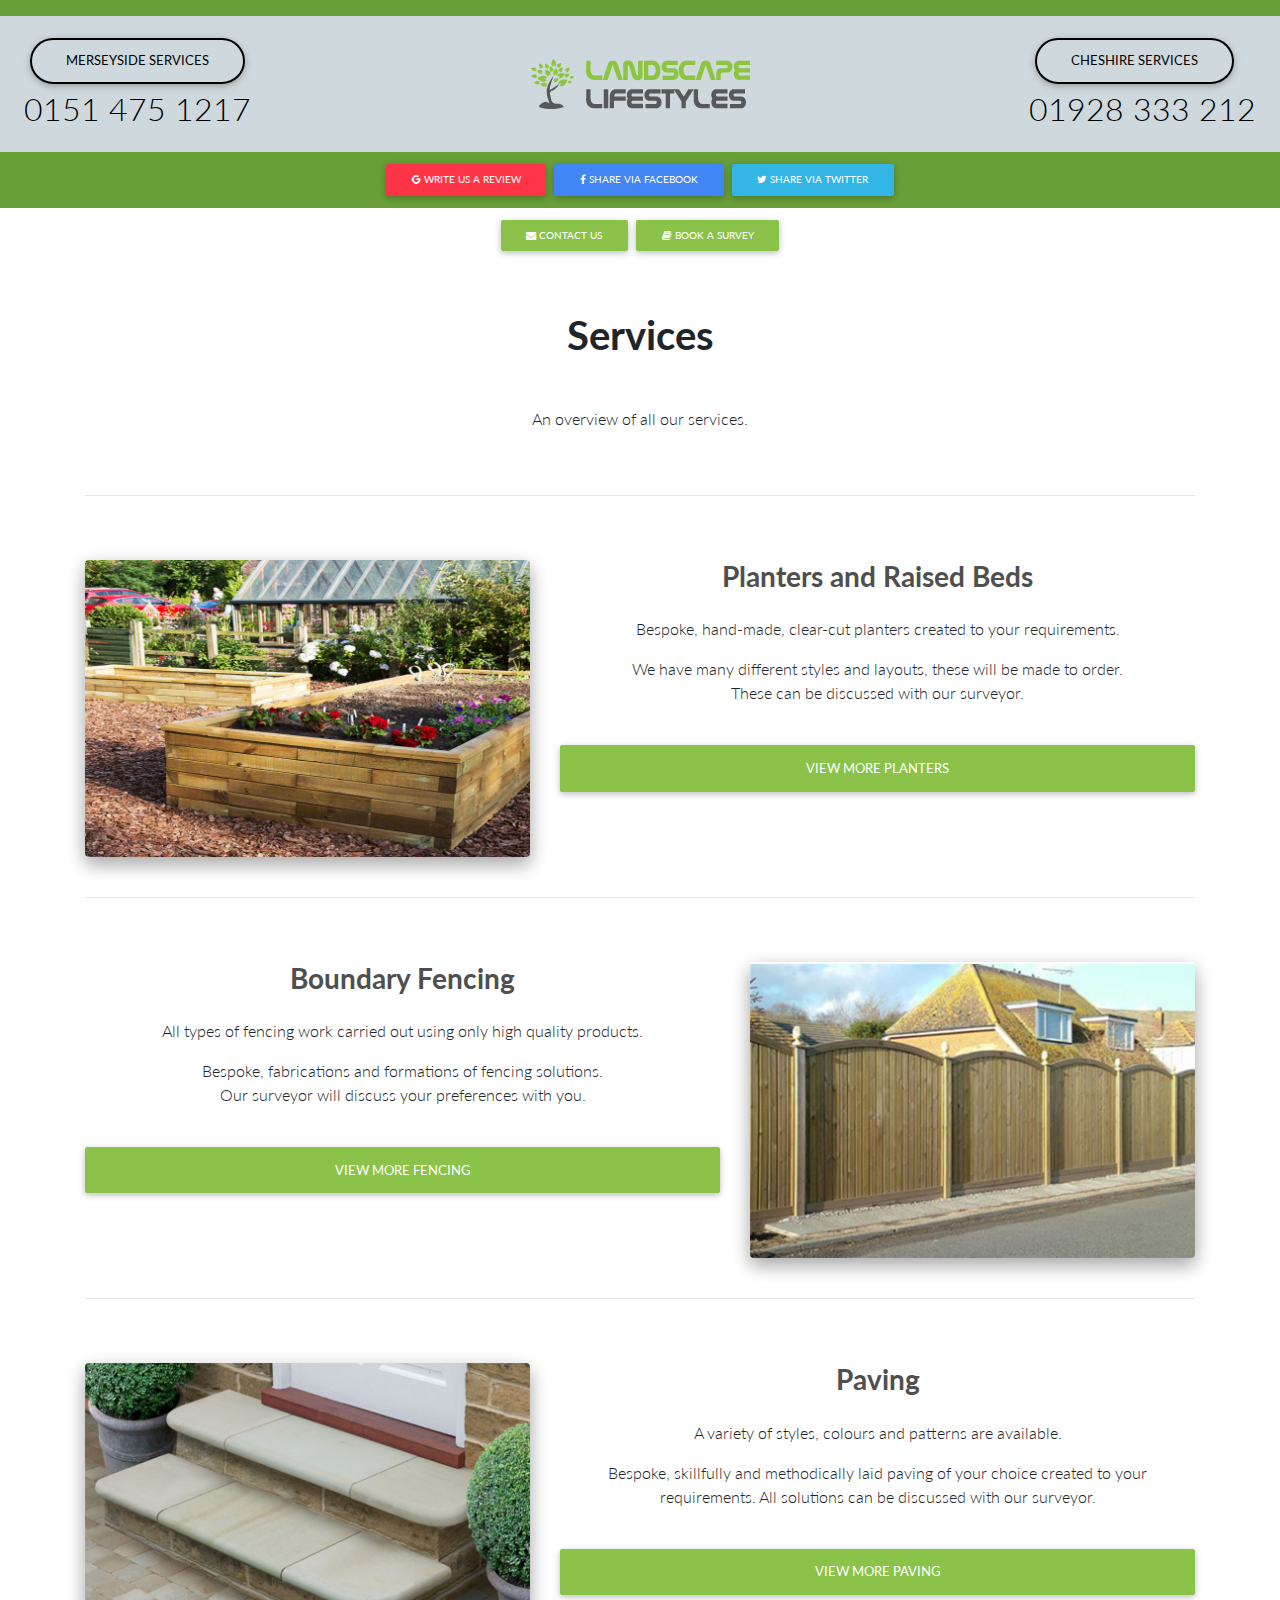
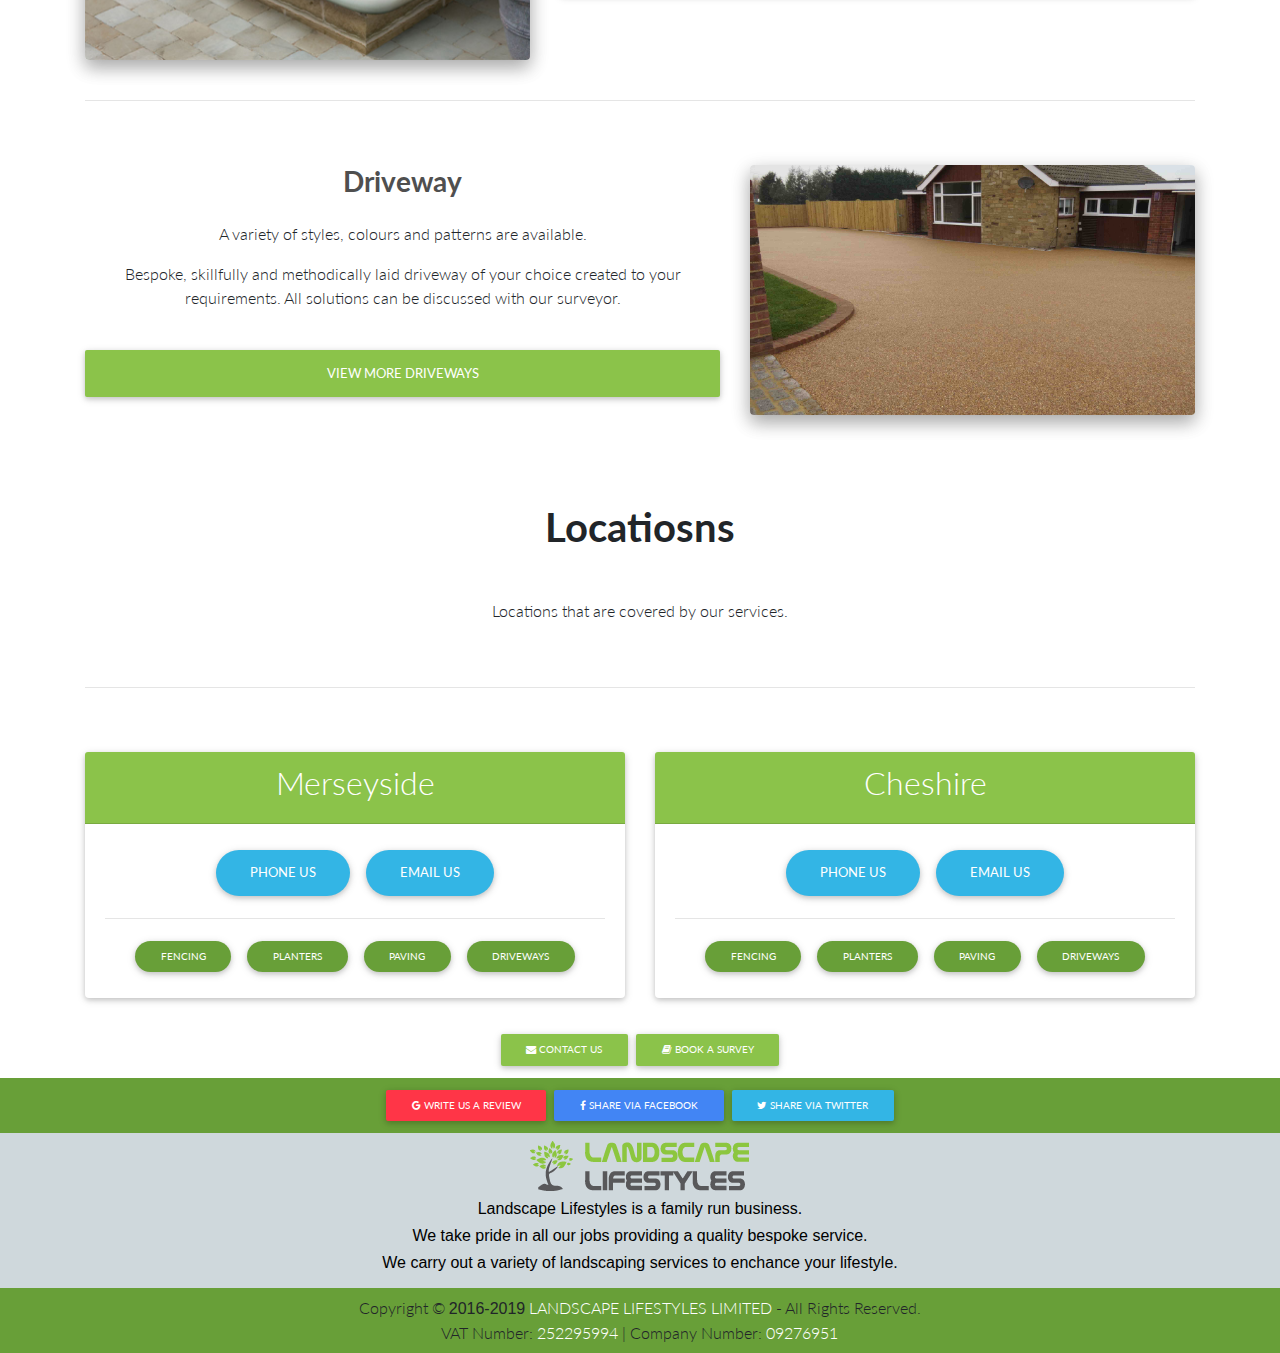
<file: index.html>
<!DOCTYPE html>
<html lang="en">
<head>
	<meta charset="UTF-8">
	<meta name="viewport" content="width=device-width, initial-scale=1">
	<title>Landscape Lifestyles - Fencing, Paving & Planters and more! - Professional Landscapers</title>
	<meta name="description" content="Landscape Lifestyles is a family run business. We take pride in all our jobs providing a quality bespoke service. Our specialists carry out a variety of landscaping services to enchance your lifestyle.">
    <meta name="keywords" content="Landscape,Lifestyles,Fencing,Landscaping,Liverpool,Merseyside,Chester,Paving,Planters,Driveways,Services">
    <link rel="icon" type="image/x-icon" href="img/favicon.ico">
	<!-- Font Awesome -->
    <link rel="stylesheet" href="https://maxcdn.bootstrapcdn.com/font-awesome/4.7.0/css/font-awesome.min.css">
    <!-- Bootstrap Core CSS -->
    <link href="css/bootstrap.min.css" rel="stylesheet">
    <!-- Material Design Bootstrap -->
    <link href="css/mdb.min.css" rel="stylesheet">
    <!-- Edits -->
    <link href="css/style.css" rel="stylesheet">
    <!-- Google Font: Lato -->
    <link href="https://fonts.googleapis.com/css?family=Lato:400,700,900" rel="stylesheet">
</head>
<body>
	<nav class="navbar navbar-expand navbar-light light-green darken-2 z-depth-0 d-flex justify-content-center">
	</nav>
	<nav class="navbar navbar-expand navbar-light blue-grey lighten-4 z-depth-0 d-flex justify-content-center" id="top-section">
	  <div class="container col-sm-12">
		<ul class="navbar-nav">
		  <li class="nav-item">
			<a class="nav-link" href="https://lp.landscape-lifestyles.co.uk">
				<button type="button" class="btn btn-rounded btn-outline-black darken-2" data-placement="right" data-toggle="tooltip" title="Services">Merseyside Services</button>
				<h2>0151 475 1217</h2>
			</a>
		  </li>
		</ul>
		<ul class="navbar-nav mx-auto">
		  <li class="nav-item">
			<a class="nav-link" href="https://www.landscape-lifestyles.co.uk"><img src="img/LL-LogoWeb.png" data-placement="top" data-toggle="tooltip" title="Home"></a>
		  </li>
		</ul>
		<ul class="navbar-nav">
		  <li class="nav-item">
			<a class="nav-link" href="https://ch.landscape-lifestyles.co.uk">
				<button type="button" class="btn btn-rounded btn-outline-black darken-2" data-placement="left" data-toggle="tooltip" title="Services">Cheshire Services</button>
				<h2>01928 333 212</h2>
			</a>
		  </li>
		</ul>
	  </div>
	</nav>
	<nav class="navbar navbar-expand navbar-light light-green darken-2 z-depth-0 d-flex justify-content-center">
		<div class="container col-sm-12">
			<ul class="navbar-nav mx-auto">
				<div href="" data-placement="bottom" data-toggle="tooltip" title="Write us a Review">
					<a class="m-1 btn btn-sm btn-danger">
					    <i class="fa fa-google"></i> Write us a Review
					</a>
				</div>
				<div href="" data-placement="bottom" data-toggle="tooltip" title="Share via Facebook">
					<a class="m-1 btn btn-sm btn-primary">
					    <i class="fa fa-facebook"></i> Share via Facebook
					</a>
				</div>
				<div href="" data-placement="bottom" data-toggle="tooltip" title="Share via Twitter">
					<a class="m-1 btn btn-sm btn-info">
					    <i class="fa fa-twitter"></i> Share via Twitter
					</a>
				</div>
			</ul>
		</div>
	</nav>
	<nav class="navbar navbar-expand navbar-light white darken-2 z-depth-0 d-flex justify-content-center">
		<div class="container col-sm-12">
			<ul class="navbar-nav mx-auto">
				<div href="mailto:enquiries@landscape-lifestyles.co.uk" data-placement="bottom" data-toggle="tooltip" title="Contact Us">
					<a class="m-1 btn btn-sm btn-light-green">
					    <i class="fa fa-envelope"></i> Contact Us
					</a>
				</div>
				<div data-placement="bottom" data-toggle="tooltip" title="Book a Survey">
					<a class="m-1 btn btn-sm btn-light-green" data-toggle="modal" data-target="#left-survey">
					    <i class="fa fa-book"></i> Book a Survey
					</a>
				</div>
			</ul>
		</div>
	</nav>


	<section class="py-4 ">
    	<div class="container">
	        <h1 class="h1 font-weight-bold text-center mb-5 pt-4">Services</h1>
	        <p class="text-center mb-5 pb-3">
	         An overview of all our services.
			</p>
	        <hr class="mb-5 mt-4 pb-3">
	        <div class="row">
	        	<div class="col-lg-5 pb-3">
	                <div class="view overlay hm-white-slight rounded z-depth-2">
	                    <img src="img/planter-01.jpg" alt="" class="img-fluid">
	                    <a>
	                        <div class="mask"></div>
	                    </a>
	                </div>
	                <small><em></em></small>
	            </div>
	            <div class="col-lg-7 text-center">
	                <h3 class="h3 font-weight-bold mb-4 dark-grey-text">
	                    Planters and Raised Beds
	                </h3>
            		<p>
						Bespoke, hand-made, clear-cut planters created to your requirements.
					</p>
					<p>
						We have many different styles and layouts, these will be made to order.<br> These can be discussed with our surveyor.
					</p>
					<br>
					<a class="btn btn-block light-green" href="service-planters.php" data-toggle="tooltip" data-placement="bottom" title="Planters page.">View More Planters</a>
	            </div>
		    </div>
		    <hr class="mb-5 mt-4 pb-3">
		    <div class="row">
		    	<div class="col-lg-7 text-center">
	                <h3 class="h3 font-weight-bold mb-4 dark-grey-text">
	                    Boundary Fencing
	                </h3>
            		<p>
						All types of fencing work carried out using only high quality products.
					</p>
					<p>
						Bespoke, fabrications and formations of fencing solutions.<br> Our surveyor will discuss your preferences with you.
					</p>
					<br>
					<a class="btn btn-block light-green" href="service-fencing.php" data-toggle="tooltip" data-placement="bottom" title="Fencing page.">View More Fencing</a>
	            </div>
	        	<div class="col-lg-5 pb-3">
	                <div class="view overlay hm-white-slight rounded z-depth-2">
	                    <img src="img/Fencing-1.jpg" alt="" class="img-fluid">
	                    <a>
	                        <div class="mask"></div>
	                    </a>
	                </div>
	                <small><em></em></small>
	            </div>
		    </div>
		    <hr class="mb-5 mt-4 pb-3">
		    <div class="row">
	        	<div class="col-lg-5 pb-3">
	                <div class="view overlay hm-white-slight rounded z-depth-2">
	                    <img src="img/Paving-1.jpg" alt="" class="img-fluid">
	                    <a>
	                        <div class="mask"></div>
	                    </a>
	                </div>
	                <small><em></em></small>
	            </div>
	            <div class="col-lg-7 text-center">
	                <h3 class="h3 font-weight-bold mb-4 dark-grey-text">
	                    Paving
	                </h3>
            		<p>
						A variety of styles, colours and patterns are available.
					</p>
					<p>
						Bespoke, skillfully and methodically laid paving of your choice created to your requirements. All solutions can be discussed with our surveyor.
					</p>
					<br>
					<a class="btn btn-block light-green" href="service-paving.php" data-toggle="tooltip" data-placement="bottom" title="Paving page.">View More Paving</a>
	            </div>
		    </div>
		    <hr class="mb-5 mt-4 pb-3">
		    <div class="row">
		    	<div class="col-lg-7 text-center">
	                <h3 class="h3 font-weight-bold mb-4 dark-grey-text">
	                    Driveway
	                </h3>
            		<p>
						A variety of styles, colours and patterns are available.
					</p>
					<p>
						Bespoke, skillfully and methodically laid driveway of your choice created to your requirements. All solutions can be discussed with our surveyor.
					</p>
					<br>
					<a class="btn btn-block light-green" href="service-driveways.php" data-toggle="tooltip" data-placement="bottom" title="Driveway page.">View More Driveways</a>
	            </div>
	        	<div class="col-lg-5 pb-3">
	                <div class="view overlay hm-white-slight rounded z-depth-2">
	                    <img src="img/driveway-03.jpg" alt="" class="img-fluid">
	                    <a>
	                        <div class="mask"></div>
	                    </a>
	                </div>
	                <small><em></em></small>
	            </div>
		    </div>
	    </div>
    </section>
	
	<section class="py-4 ">
    	<div class="container">
	        <h1 class="h1 font-weight-bold text-center mb-5 pt-4">Locatiosns</h1>
	        <p class="text-center mb-5 pb-3">
	         Locations that are covered by our services.
			</p>
	        <hr class="mb-5 mt-4 pb-3">
	        <div class="row">
				<div class="col-md-6">
					<div class="card text-center">
					    <div class="card-header light-green white-text">
					        <h2 href="https://lp.landscape-lifestyles.co.uk">Merseyside</h2>
					    </div>
					    <div class="card-body" id="tooltip-lp">
					    	<a href="tel:01514751217">
			                	<button type="button" class="btn btn-rounded btn-info darken-2" data-toggle="tooltip" data-placement="top" title="Click to phone us.">Phone us</button>
			                </a>
							<a href="mailto:lp@landscape-lifestyles.co.uk">
			                	<button type="button" class="btn btn-rounded btn-info darken-2" data-toggle="tooltip" data-placement="top" title="Click to email us.">Email us</button>
			                </a>
							<hr>
							<a href="service-fencing.php">
								<button type="button" class="btn btn-rounded btn-sm light-green darken-2">Fencing</button>
							</a>
							<a href="service-planters.php">
								<button type="button" class="btn btn-rounded btn-sm light-green darken-2">Planters</button>
							</a>
							<a href="service-paving.php">
								<button type="button" class="btn btn-rounded btn-sm light-green darken-2">Paving</button>
							</a>
							<a href="service-driveways.php">
								<button type="button" class="btn btn-rounded btn-sm light-green darken-2">Driveways</button>
							</a>
					    </div>
					</div>
				</div>
				<div class="col-md-6">
					<div class="card text-center">
					    <div class="card-header light-green white-text">
					        <h2 href="https://www.landscape-lifestyles.co.uk">Cheshire</h2>
					    </div>
					    <div class="card-body" id="tooltip-ch">
							<a href="tel:01928333212">
			                	<button type="button" class="btn btn-rounded btn-info darken-2" data-toggle="tooltip" data-placement="top" title="Click to phone us.">Phone us</button>
			                </a>
							<a href="mailto:enquriesh@landscape-lifestyles.co.uk">
			                	<button type="button" class="btn btn-rounded btn-info darken-2" data-toggle="tooltip" data-placement="top" title="Click to email us.">Email us</button>
			                </a>
							<hr>
							<a href="https://www.landscape-lifestyles.co.uk/service-fencing.php">
								<button type="button" class="btn btn-rounded btn-sm light-green darken-2">Fencing</button>
							</a>
							<a href="https://www.landscape-lifestyles.co.uk/service-planters.php">
								<button type="button" class="btn btn-rounded btn-sm light-green darken-2">Planters</button>
							</a>
							<a href="https://www.landscape-lifestyles.co.uk/service-paving.php">
								<button type="button" class="btn btn-rounded btn-sm light-green darken-2">Paving</button>
							</a>
							<a href="https://www.landscape-lifestyles.co.uk/service-driveways.php">
								<button type="button" class="btn btn-rounded btn-sm light-green darken-2">Driveways</button>
							</a>
					    </div>
					</div>
				</div>
			</div>
	    </div>
    </section>

	<nav class="navbar navbar-expand navbar-light white darken-2 z-depth-0 d-flex justify-content-center">
		<div class="container col-sm-12">
			<ul class="navbar-nav mx-auto">
				<div href="mailto:enquiries@landscape-lifestyles.co.uk" data-placement="bottom" data-toggle="tooltip" title="Contact Us">
					<a class="m-1 btn btn-sm btn-light-green">
					    <i class="fa fa-envelope"></i> Contact Us
					</a>
				</div>
				<div data-placement="bottom" data-toggle="tooltip" title="Book a Survey">
					<a class="m-1 btn btn-sm btn-light-green" data-toggle="modal" data-target="#left-survey">
					    <i class="fa fa-book"></i> Book a Survey
					</a>
				</div>
			</ul>
		</div>
	</nav>

	<nav class="navbar navbar-expand navbar-light light-green darken-2 z-depth-0 d-flex justify-content-center">
		<div class="container col-sm-12">
			<ul class="navbar-nav mx-auto">
				<div href="" data-placement="bottom" data-toggle="tooltip" title="Write us a Review">
					<a class="m-1 btn btn-sm btn-danger">
					    <i class="fa fa-google"></i> Write us a Review
					</a>
				</div>
				<div href="" data-placement="bottom" data-toggle="tooltip" title="Share via Facebook">
					<a class="m-1 btn btn-sm btn-primary">
					    <i class="fa fa-facebook"></i> Share via Facebook
					</a>
				</div>
				<div href="" data-placement="bottom" data-toggle="tooltip" title="Share via Twitter">
					<a class="m-1 btn btn-sm btn-info">
					    <i class="fa fa-twitter"></i> Share via Twitter
					</a>
				</div>
			</ul>
		</div>
	</nav>

	<nav class="navbar navbar-expand navbar-light blue-grey lighten-4 z-depth-0 d-flex justify-content-center">
		        <div class="text-center">
		            <h5 class="title"><img src="img/LL-LogoWeb.png"></h5>
		            <strong>
						<h6 class="black-text">Landscape Lifestyles is a family run business.</h6>
						<h6 class="black-text">We take pride in all our jobs providing a quality bespoke service.</h6>
						<h6 class="black-text">We carry out a variety of landscaping services to enchance your lifestyle.</h6>
					</strong>
		        </div>
		    </div>
		</div>
	</nav>

	<nav class="navbar navbar-expand navbar-light light-green darken-2 z-depth-0 d-flex justify-content-center">
	    <div class="light-green darken-2">
	        <div class="text-center">
				<div class="">
					Copyright &copy; <strong>2016-2019</strong> <a class="white-text" href="https://www.landscape-lifestyles.co.uk">LANDSCAPE LIFESTYLES LIMITED</a> - All Rights Reserved.
				</div>
				<div class="">
					VAT Number: <a class="white-text" href="https://beta.companieshouse.gov.uk/company/09276951/">252295994</a> | Company Number: <a class="white-text" href="https://beta.companieshouse.gov.uk/company/09276951">09276951</a>
				</div>
	        </div>
	    </div>
	</nav>

	<!-- Full Height Modal Left Info Demo-->
    <div class="modal fade left" id="left-survey" tabindex="-1" role="dialog" aria-labelledby="left-survey" aria-hidden="true"
        data-backdrop="false">
        <div class="modal-dialog modal-full-height modal-left modal-notify modal-light-green" role="document">
            <!--Content-->
            <div class="modal-content">
                <!--Header-->
                <div class="modal-header">
                	<div class="pull-left">
	                    <h3>Book a Survey!</h3>
	                </div>
	                <div class="pull-right">
	                    <a type="button" class="btn btn-outline-danger" data-dismiss="modal" aria-label="Close">
	                        <span aria-hidden="true" class="black-text">CLOSE &times;</span>
	                    </a>
	                </div>
                </div>

                <!--Body-->
                <div class="modal-body">
	                <form method="post" id="survey-form" name="survey-form" action="assets/mail/book-survey.php">
	                    <label for="service-name">
	                    	Name <strong>*</strong>
	                    </label>
	                    <input placeholder="Name" type="text" name="service-name" id="service-name">
	                    <br><br>
	          			<label for="service-email">
	                    	Email Address <strong>*</strong>
	                 	</label>
	          			<input placeholder="Email" type="email" name="service-email" id="service-email">
						<br><br>
	                    <label for="service-phone">
	                    	Phone Number <strong>*</strong>
	                 	</label>
	                    <input placeholder="Phone" type="text" name="service-phone" id="service-phone">
						<br><br>
	                  	<label for="service-address">
	                    	Home Address <strong>*</strong>
	                    </label>
	                 	<input placeholder="Address" type="text" name="service-address" id="service-address">
						<br><br>
	                 	<label for="service-date">
	                    	Preferred day to visit <strong>*</strong>
	                	</label>
	                    <input placeholder="Date" type="text" name="service-date" id="service-date" class="form-control datepicker">
						<br><br>
						<label for="service-time">
	                    	Preferred time to visit<strong>*</strong>
	             		</label>
	                    <input placeholder="Time" type="text" name="service-time" id="service-time" class="form-control timepicker">
						<br><br>
	                    <select name="service-type" id="service-type" class="mdb-select">
	                    	<option value="" disabled selected>Choose your service</option>
		                    <option value="Fencing">Fencing</option>
		                    <option value="Paving">Paving</option>
		                    <option value="Planters">Planters</option>
		                    <option value="Driveways">Driveways</option>
	                    </select>
	                    <br><br>
	                    <a type="submit" id="service-submit" name="service-submit" class="btn btn-light-green btn-lg btn-block">Book Your Survey</a>
	               </form>
                </div>
                <!--Footer-->
            <!--/.Content-->
        </div>
    </div>
    <!-- Full Height Modal Right Info Demo-->

    <script type="text/javascript" src="js/jquery-3.3.1.min.js"></script>
    <script type="text/javascript" src="js/popper.min.js"></script>
    <script type="text/javascript" src="js/bootstrap.min.js"></script>
    <script type="text/javascript" src="js/mdb.min.js"></script>
    <script>
		$('[data-toggle="tooltip"]').tooltip()

	    // Material Select Initialization
		$('.mdb-select').material_select();

		// Data Picker Initialization
		$('.datepicker').pickadate();

		// Time Picker Initialization
	    $('input.timepicker').pickatime({});
	</script>

	<script>
	// When the user clicks on the button, scroll to the top of the document
	function topFunction() {
	    document.body.scrollTop = 0; // For Safari
	    document.documentElement.scrollTop = 0; // For Chrome, Firefox, IE and Opera
	}
	</script>
	<script>
	SurveyForm = function(){
		$('.survey-form').each(function(){
			var formInstance = $(this);
			formInstance.submit(function(){
		
			var action = $(this).attr('action');
		
			$("#service-message").slideUp(750,function() {
			$('#service-message').hide();
		
			$('#service-submit')
				.after('<img src="images/assets/ajax-loader.gif" class="loader" />')
				.attr('disabled','disabled');
		
			$.post(action, {
				service-name: $('#service-name').val(),
				service-email: $('#service-email').val(),
				service-phone: $('#service-phone').val(),
				service-address: $('#service-address').val(),
				service-date: $('#service-date').val(),
				service-time: $('#service-time').val(),
				service-type: $('#service-type').val(),
				service-comments: $('#service-comments').val()
			},
				function(data){
					document.getElementById('service-message').innerHTML = data;
					$('#service-message').slideDown('slow');
					$('.survey-form img.loader').fadeOut('slow',function(){$(this).remove()});
					$('#service-submit').removeAttr('disabled');
					if(data.match('success') !== null) $('.survey-form').slideUp('slow');
		
				}
			);
			});
			return false;
		});
		});
	}
    </script>
</body>
</html>
</file>
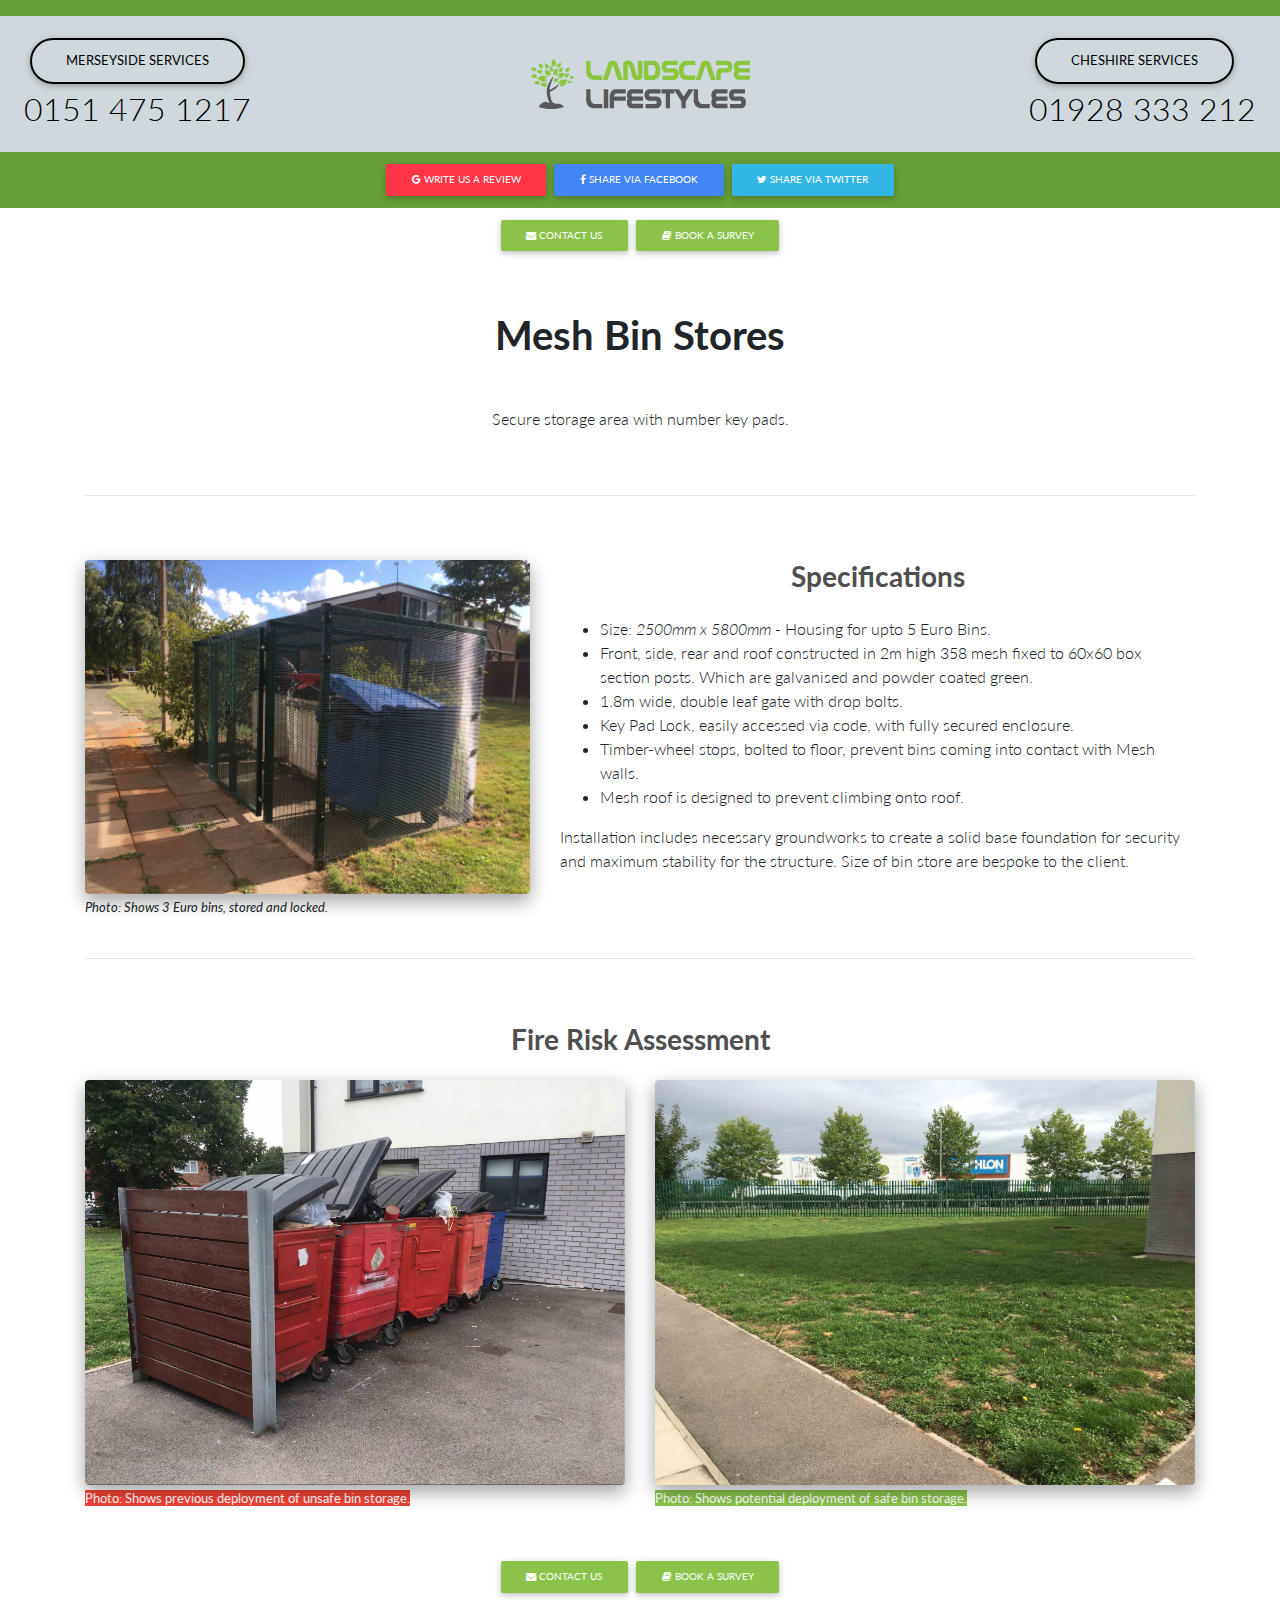
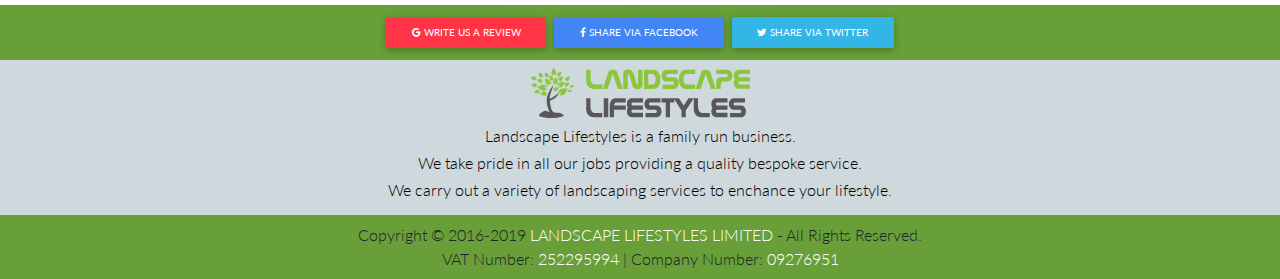
<file: mesh-bin-stores.html>
<!DOCTYPE html>
<html lang="en">
<head>
	<meta charset="UTF-8">
	<meta name="viewport" content="width=device-width, initial-scale=1">
	<title>Landscape Lifestyles - Fencing, Paving & Planters and more! - Professional Landscapers</title>
	<meta name="description" content="Landscape Lifestyles is a family run business. We take pride in all our jobs providing a quality bespoke service. Our specialists carry out a variety of landscaping services to enchance your lifestyle.">
    <meta name="keywords" content="Landscape,Lifestyles,Fencing,Landscaping,Liverpool,Merseyside,Chester,Paving,Planters,Driveways,Services">
    <link rel="icon" type="image/x-icon" href="img/favicon.ico">
	<!-- Font Awesome -->
    <link rel="stylesheet" href="https://maxcdn.bootstrapcdn.com/font-awesome/4.7.0/css/font-awesome.min.css">
    <!-- Bootstrap Core CSS -->
    <link href="css/bootstrap.min.css" rel="stylesheet">
    <!-- Material Design Bootstrap -->
    <link href="css/mdb.min.css" rel="stylesheet">
    <!-- Edits -->
    <link href="css/style.css" rel="stylesheet">
    <!-- Google Font: Lato -->
    <link href="https://fonts.googleapis.com/css?family=Lato:400,700,900" rel="stylesheet">
</head>
<body>
	<nav class="navbar navbar-expand navbar-light light-green darken-2 z-depth-0 d-flex justify-content-center">
	</nav>
	<nav class="navbar navbar-expand navbar-light blue-grey lighten-4 z-depth-0 d-flex justify-content-center" id="top-section">
	  <div class="container col-sm-12">
		<ul class="navbar-nav">
		  <li class="nav-item">
			<a class="nav-link" href="https://lp.landscape-lifestyles.co.uk">
				<button type="button" class="btn btn-rounded btn-outline-black darken-2" data-placement="right" data-toggle="tooltip" title="Services">Merseyside Services</button>
				<h2>0151 475 1217</h2>
			</a>
		  </li>
		</ul>
		<ul class="navbar-nav mx-auto">
		  <li class="nav-item">
			<a class="nav-link" href="https://www.landscape-lifestyles.co.uk"><img src="img/LL-LogoWeb.png" data-placement="top" data-toggle="tooltip" title="Home"></a>
		  </li>
		</ul>
		<ul class="navbar-nav">
		  <li class="nav-item">
			<a class="nav-link" href="https://ch.landscape-lifestyles.co.uk">
				<button type="button" class="btn btn-rounded btn-outline-black darken-2" data-placement="left" data-toggle="tooltip" title="Services">Cheshire Services</button>
				<h2>01928 333 212</h2>
			</a>
		  </li>
		</ul>
	  </div>
	</nav>
	<nav class="navbar navbar-expand navbar-light light-green darken-2 z-depth-0 d-flex justify-content-center">
		<div class="container col-sm-12">
			<ul class="navbar-nav mx-auto">
				<div href="" data-placement="bottom" data-toggle="tooltip" title="Write us a Review">
					<a class="m-1 btn btn-sm btn-danger">
					    <i class="fa fa-google"></i> Write us a Review
					</a>
				</div>
				<div href="" data-placement="bottom" data-toggle="tooltip" title="Share via Facebook">
					<a class="m-1 btn btn-sm btn-primary">
					    <i class="fa fa-facebook"></i> Share via Facebook
					</a>
				</div>
				<div href="" data-placement="bottom" data-toggle="tooltip" title="Share via Twitter">
					<a class="m-1 btn btn-sm btn-info">
					    <i class="fa fa-twitter"></i> Share via Twitter
					</a>
				</div>
			</ul>
		</div>
	</nav>
	<nav class="navbar navbar-expand navbar-light white darken-2 z-depth-0 d-flex justify-content-center">
		<div class="container col-sm-12">
			<ul class="navbar-nav mx-auto">
				<div href="mailto:enquiries@landscape-lifestyles.co.uk" data-placement="bottom" data-toggle="tooltip" title="Contact Us">
					<a class="m-1 btn btn-sm btn-light-green">
					    <i class="fa fa-envelope"></i> Contact Us
					</a>
				</div>
				<div data-placement="bottom" data-toggle="tooltip" title="Book a Survey">
					<a class="m-1 btn btn-sm btn-light-green" data-toggle="modal" data-target="#left-survey">
					    <i class="fa fa-book"></i> Book a Survey
					</a>
				</div>
			</ul>
		</div>
	</nav>

	<section class="py-4 ">
    	<div class="container">
	        <h1 class="h1 font-weight-bold text-center mb-5 pt-4">Mesh Bin Stores</h1>
	        <p class="text-center mb-5 pb-3">
	        	Secure storage area with number key pads.
			</p>
	        <hr class="mb-5 mt-4 pb-3">
	        <div class="row">
	        	<div class="col-lg-5 pb-3">
	                <div class="view overlay hm-white-slight rounded z-depth-2">
	                    <img src="img/Marbury Mesh Bin Store 2.jpg" alt="" class="img-fluid">
	                    <a>
	                        <div class="mask"></div>
	                    </a>
	                </div>
	                <small><em>Photo: Shows 3 Euro bins, stored and locked.</em></small>
	            </div>
	            <div class="col-lg-7">
	                <h3 class="h3 font-weight-bold text-center mb-4 dark-grey-text">
	                    Specifications
	                </h3>
	                <p>
	                	<ul>
                			<li>Size: <em>2500mm x 5800mm</em> - Housing for upto 5 Euro Bins.</li>
							<li>Front, side, rear and roof constructed in 2m high 358 mesh fixed to 60x60 box section posts. Which are galvanised and powder coated green.</li>
							<li>1.8m wide, double leaf gate with drop bolts.</li>
							<li>Key Pad Lock, easily accessed via code, with fully secured enclosure.</li>
							<li>Timber-wheel stops, bolted to floor, prevent bins coming into contact with Mesh walls.</li>
							<li>Mesh roof is designed to prevent climbing onto roof.</li>
	                	</ul>
	                	Installation includes necessary groundworks to create a solid base foundation for security and maximum stability for the structure. Size of bin store are bespoke to the client.
	                </p>
	            </div>
		    </div>
		    <hr class="mb-5 mt-4 pb-3">
	        <div class="row">
	        	<div class="col-lg-12">
	                <h3 class="h3 font-weight-bold text-center mb-4 dark-grey-text">
	                    Fire Risk Assessment
	                </h3>
	                <p>
	                	
	                </p>
	            </div>
		    </div>
		    <div class="row">
	        	<div class="col-lg-6 pb-3">
	                <div class="view overlay hm-white-slight rounded z-depth-2">
	                    <img src="img/image3.jpg" alt="" class="img-fluid">
	                    <a>
	                        <div class="mask"></div>
	                    </a>
	                </div>
	                <small class="red white-text">Photo: Shows previous deployment of unsafe bin storage.</small>
	            </div>
	        	<div class="col-lg-6 pb-3">
	                <div class="view overlay hm-white-slight rounded z-depth-2">
	                    <img src="img/image2.jpg" alt="" class="img-fluid">
	                    <a>
	                        <div class="mask"></div>
	                    </a>
	                </div>
	                <small class="light-green white-text">Photo: Shows potential deployment of safe bin storage.</small>
	            </div>
		    </div>
	    </div>
    </section>

	<nav class="navbar navbar-expand navbar-light white darken-2 z-depth-0 d-flex justify-content-center">
		<div class="container col-sm-12">
			<ul class="navbar-nav mx-auto">
				<div href="mailto:enquiries@landscape-lifestyles.co.uk" data-placement="bottom" data-toggle="tooltip" title="Contact Us">
					<a class="m-1 btn btn-sm btn-light-green">
					    <i class="fa fa-envelope"></i> Contact Us
					</a>
				</div>
				<div data-placement="bottom" data-toggle="tooltip" title="Book a Survey">
					<a class="m-1 btn btn-sm btn-light-green" data-toggle="modal" data-target="#left-survey">
					    <i class="fa fa-book"></i> Book a Survey
					</a>
				</div>
			</ul>
		</div>
	</nav>

	<nav class="navbar navbar-expand navbar-light light-green darken-2 z-depth-0 d-flex justify-content-center">
		<div class="container col-sm-12">
			<ul class="navbar-nav mx-auto">
				<div href="" data-placement="bottom" data-toggle="tooltip" title="Write us a Review">
					<a class="m-1 btn btn-sm btn-danger">
					    <i class="fa fa-google"></i> Write us a Review
					</a>
				</div>
				<div href="" data-placement="bottom" data-toggle="tooltip" title="Share via Facebook">
					<a class="m-1 btn btn-sm btn-primary">
					    <i class="fa fa-facebook"></i> Share via Facebook
					</a>
				</div>
				<div href="" data-placement="bottom" data-toggle="tooltip" title="Share via Twitter">
					<a class="m-1 btn btn-sm btn-info">
					    <i class="fa fa-twitter"></i> Share via Twitter
					</a>
				</div>
			</ul>
		</div>
	</nav>

	<nav class="navbar navbar-expand navbar-light blue-grey lighten-4 z-depth-0 d-flex justify-content-center">
		        <div class="text-center">
		            <h5 class="title"><img src="img/LL-LogoWeb.png"></h5>
		            
						<h6 class="black-text">Landscape Lifestyles is a family run business.</h6>
						<h6 class="black-text">We take pride in all our jobs providing a quality bespoke service.</h6>
						<h6 class="black-text">We carry out a variety of landscaping services to enchance your lifestyle.</h6>
					
		        </div>
		    </div>
		</div>
	</nav>

	<nav class="navbar navbar-expand navbar-light light-green darken-2 z-depth-0 d-flex justify-content-center">
	    <div class="light-green darken-2">
	        <div class="text-center">
				<div class="">
					Copyright &copy; 2016-2019 <a class="white-text" href="https://www.landscape-lifestyles.co.uk">LANDSCAPE LIFESTYLES LIMITED</a> - All Rights Reserved.
				</div>
				<div class="">
					VAT Number: <a class="white-text" href="https://beta.companieshouse.gov.uk/company/09276951/">252295994</a> | Company Number: <a class="white-text" href="https://beta.companieshouse.gov.uk/company/09276951">09276951</a>
				</div>
	        </div>
	    </div>
	</nav>

	<!-- Full Height Modal Left Info Demo-->
    <div class="modal fade left" id="left-survey" tabindex="-1" role="dialog" aria-labelledby="left-survey" aria-hidden="true"
        data-backdrop="false">
        <div class="modal-dialog modal-full-height modal-left modal-notify modal-light-green" role="document">
            <!--Content-->
            <div class="modal-content">
                <!--Header-->
                <div class="modal-header">
                	<div class="pull-left">
	                    <h3>Book a Survey!</h3>
	                </div>
	                <div class="pull-right">
	                    <a type="button" class="btn btn-outline-danger" data-dismiss="modal" aria-label="Close">
	                        <span aria-hidden="true" class="black-text">CLOSE &times;</span>
	                    </a>
	                </div>
                </div>

                <!--Body-->
                <div class="modal-body">
	                <form method="post" id="survey-form" name="survey-form" action="assets/mail/book-survey.php">
	                    <label for="service-name">
	                    	Name *
	                    </label>
	                    <input placeholder="Name" type="text" name="service-name" id="service-name">
	                    <br><br>
	          			<label for="service-email">
	                    	Email Address *
	                 	</label>
	          			<input placeholder="Email" type="email" name="service-email" id="service-email">
						<br><br>
	                    <label for="service-phone">
	                    	Phone Number *
	                 	</label>
	                    <input placeholder="Phone" type="text" name="service-phone" id="service-phone">
						<br><br>
	                  	<label for="service-address">
	                    	Home Address *
	                    </label>
	                 	<input placeholder="Address" type="text" name="service-address" id="service-address">
						<br><br>
	                 	<label for="service-date">
	                    	Preferred day to visit *
	                	</label>
	                    <input placeholder="Date" type="text" name="service-date" id="service-date" class="form-control datepicker">
						<br><br>
						<label for="service-time">
	                    	Preferred time to visit*
	             		</label>
	                    <input placeholder="Time" type="text" name="service-time" id="service-time" class="form-control timepicker">
						<br><br>
	                    <select name="service-type" id="service-type" class="mdb-select">
	                    	<option value="" disabled selected>Choose your service</option>
		                    <option value="Fencing">Fencing</option>
		                    <option value="Paving">Paving</option>
		                    <option value="Planters">Planters</option>
		                    <option value="Driveways">Driveways</option>
	                    </select>
	                    <br><br>
	                    <a type="submit" id="service-submit" name="service-submit" class="btn btn-light-green btn-lg btn-block">Book Your Survey</a>
	               </form>
                </div>
                <!--Footer-->
            <!--/.Content-->
        </div>
    </div>
    <!-- Full Height Modal Right Info Demo-->

    <script type="text/javascript" src="js/jquery-3.3.1.min.js"></script>
    <script type="text/javascript" src="js/popper.min.js"></script>
    <script type="text/javascript" src="js/bootstrap.min.js"></script>
    <script type="text/javascript" src="js/mdb.min.js"></script>
    <script>
		$('[data-toggle="tooltip"]').tooltip();

	    // Material Select Initialization
		$('.mdb-select').material_select();

		// Data Picker Initialization
		$('.datepicker').pickadate();

		// Time Picker Initialization
	    $('input.timepicker').pickatime({});
	</script>

	<script>
		// When the user clicks on the button, scroll to the top of the document
		function topFunction() {
		    document.body.scrollTop = 0; // For Safari
		    document.documentElement.scrollTop = 0; // For Chrome, Firefox, IE and Opera
		}
		</script>
		<script>
		SurveyForm = function(){
			$('.survey-form').each(function(){
				var formInstance = $(this);
				formInstance.submit(function(){
			
				var action = $(this).attr('action');
			
				$("#service-message").slideUp(750,function() {
				$('#service-message').hide();
			
				$('#service-submit')
					.after('<img src="images/assets/ajax-loader.gif" class="loader" />')
					.attr('disabled','disabled');
			
				$.post(action, {
					service-name: $('#service-name').val(),
					service-email: $('#service-email').val(),
					service-phone: $('#service-phone').val(),
					service-address: $('#service-address').val(),
					service-date: $('#service-date').val(),
					service-time: $('#service-time').val(),
					service-type: $('#service-type').val(),
					service-comments: $('#service-comments').val()
				},
					function(data){
						document.getElementById('service-message').innerHTML = data;
						$('#service-message').slideDown('slow');
						$('.survey-form img.loader').fadeOut('slow',function(){$(this).remove()});
						$('#service-submit').removeAttr('disabled');
						if(data.match('success') !== null) $('.survey-form').slideUp('slow');
			
					}
				);
				});
				return false;
			});
			});
		}
    </script>
</body>
</html>
</file>
<file: css/style.css>
body {
	font-family: 'Lato', sans-serif;
}
strong {
	font-family: 'Lato:b', sans-serif;
}
</file>
